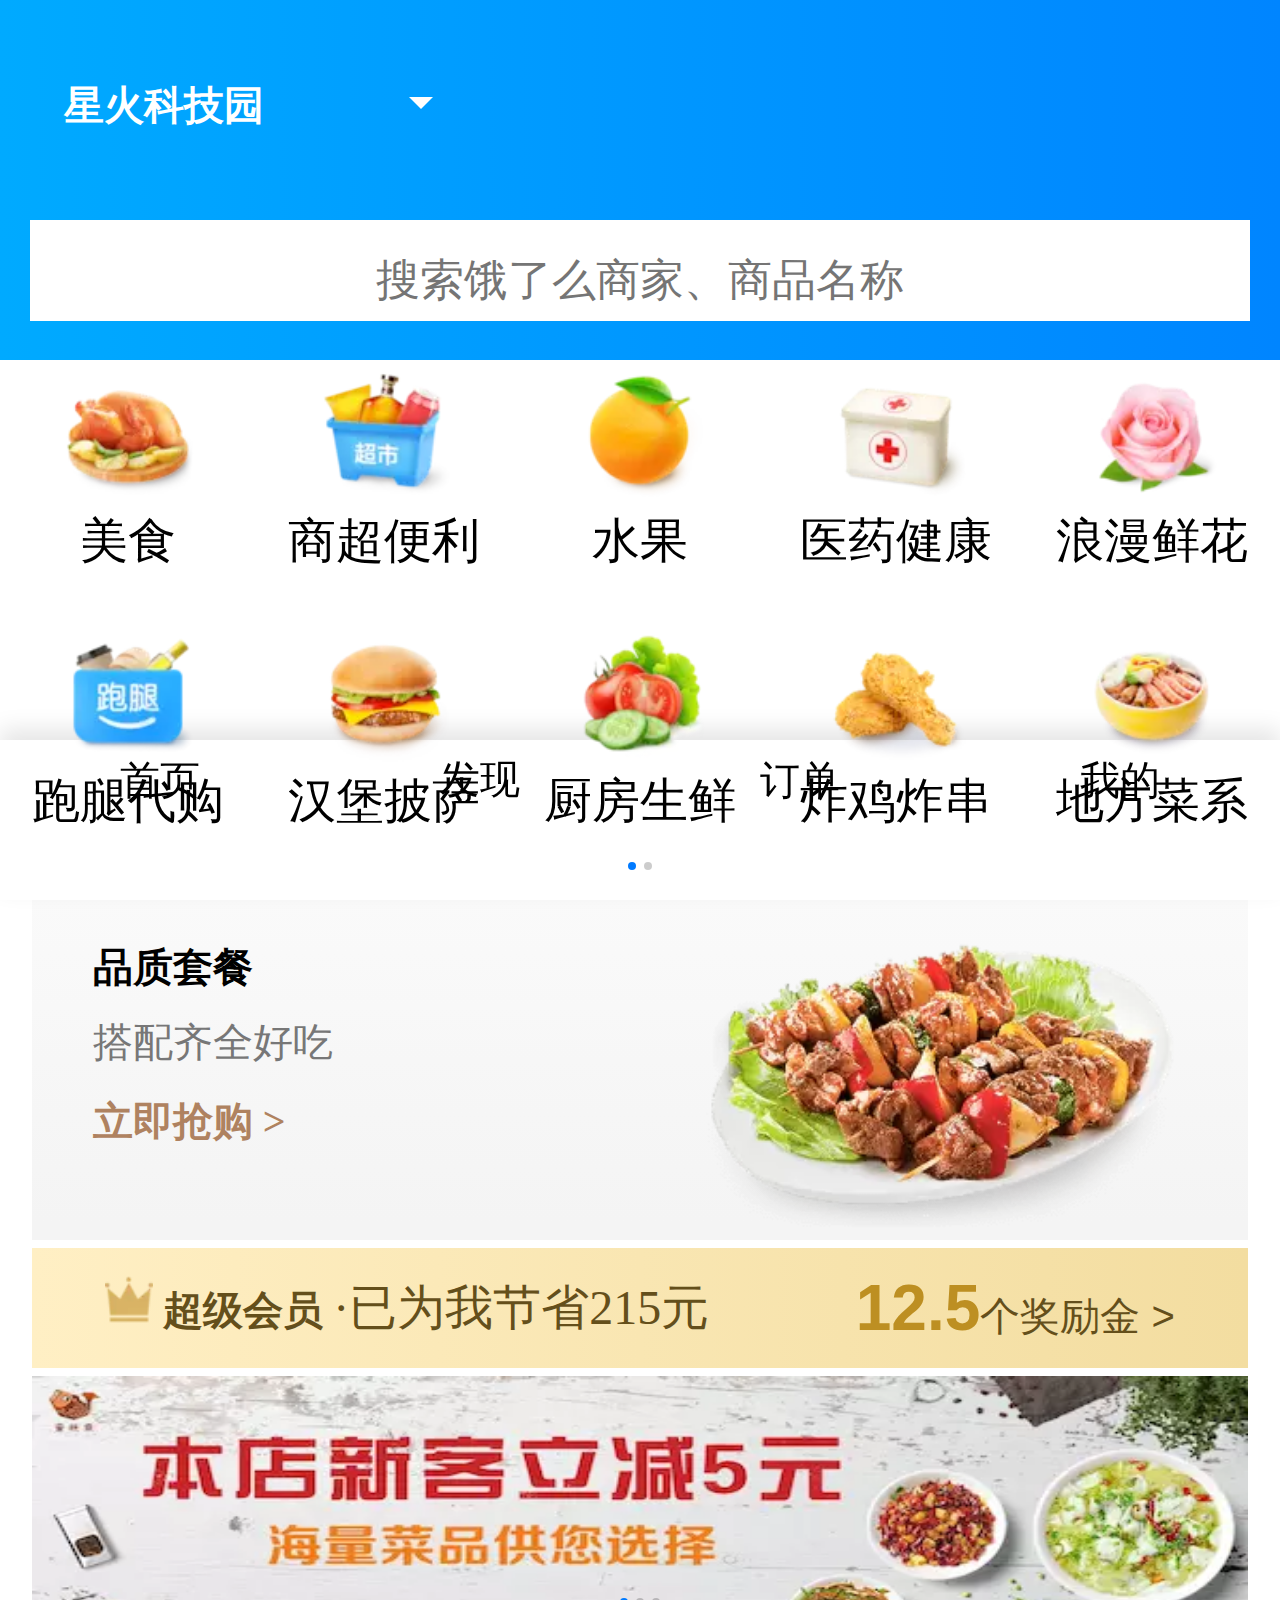
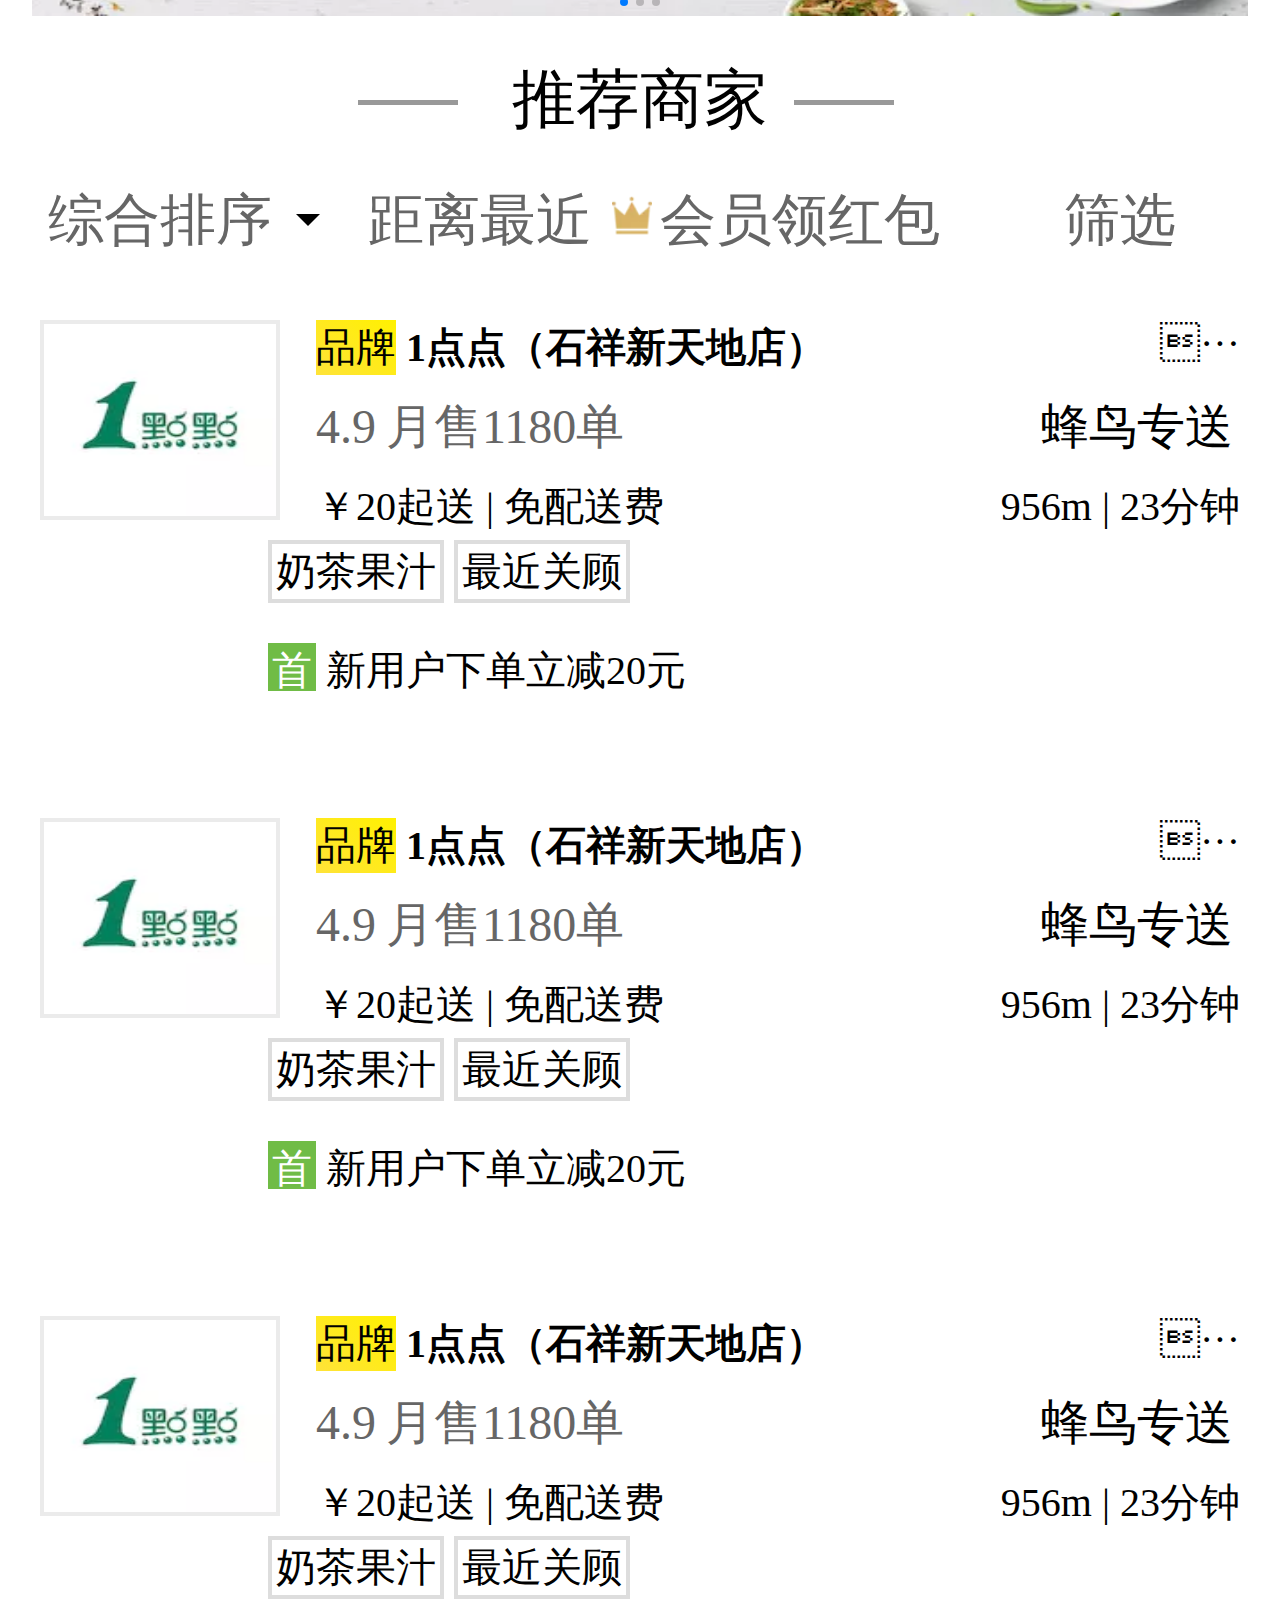
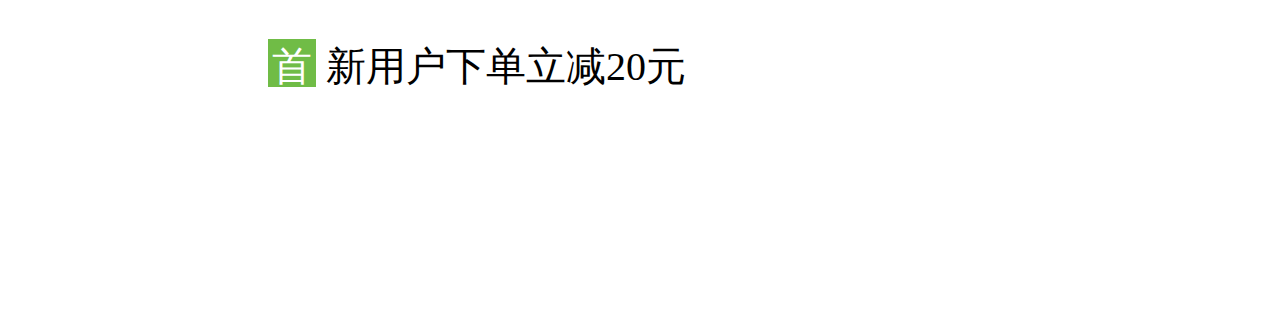
<file: index.html>
<!DOCTYPE html>
<html lang="en">

<head>
    <meta charset="UTF-8">
    <meta name="viewport" content="width=device-width, initial-scale=1.0">
    <meta http-equiv="X-UA-Compatible" content="ie=edge">
    <link rel="stylesheet" href="css/base.css">
    <link rel="stylesheet" href="css/index.css">
    <link rel="stylesheet" href="http://at.alicdn.com/t/font_1032397_ue9xc6ormhe.css">
    <link rel="stylesheet" href="./css/dist/css/swiper.css">
    <script src="js/base.js"></script>
    <title>饿了么</title>
</head>

<body>

    <!-- 头部 -->
    <div class="layot-top">
        <div class="top-address">
            <div class="address-nr">
                <i class="iconfont icon-zuobiao"></i>
                <span>星火科技园</span>
                <em></em>
            </div>
        </div>
        <!-- 搜索 -->

    </div>
    <div class="search">
        <i class="iconfont icon-fangdajing"></i>
        <input type="text" placeholder="搜索饿了么商家、商品名称">
    </div>
    <!-- 选项区 -->
    <div class="layot-banner">
        <div class="swiper-container">
            <div class="swiper-wrapper">
                <div class="swiper-slide">
                    <a class="a-box" href="javascript:;">
                        <div>
                            <img src="img/meishi.webp" alt="">
                            <span class="meishi">美食</span>
                        </div>
                    </a>
                    <a class="a-box" href="javascript:;">
                        <div>
                            <img src="img/chaoshi.webp" alt="">
                            <span class="meishi">商超便利</span>
                        </div>
                    </a>
                    <a class="a-box" href="javascript:;">
                        <div>
                            <img src="img/shuiguo.webp" alt="">
                            <span class="meishi">水果</span>
                        </div>
                    </a>
                    <a class="a-box" href="javascript:;">
                        <div>
                            <img src="img/yiyao.webp" alt="">
                            <span class="meishi">医药健康</span>
                        </div>
                    </a>
                    <a class="a-box" href="javascript:;">
                        <div>
                            <img src="img/xianhua.webp" alt="">
                            <span class="meishi">浪漫鲜花</span>
                        </div>
                    </a>
                    <a class="a-box" href="javascript:;">
                        <div>
                            <img src="img/paotui.webp" alt="">
                            <span class="meishi">跑腿代购</span>
                        </div>
                    </a>
                    <a class="a-box" href="javascript:;">
                        <div>
                            <img src="img/hanbao.webp" alt="">
                            <span class="meishi">汉堡披萨</span>
                        </div>
                    </a>
                    <a class="a-box" href="javascript:;">
                        <div>
                            <img src="img/chufang.webp" alt="">
                            <span class="meishi">厨房生鲜</span>
                        </div>
                    </a>
                    <a class="a-box" href="javascript:;">
                        <div>
                            <img src="img/zhaji.webp" alt="">
                            <span class="meishi">炸鸡炸串</span>
                        </div>
                    </a>
                    <a class="a-box" href="javascript:;">
                        <div>
                            <img src="img/difang.webp" alt="">
                            <span class="meishi">地方菜系</span>
                        </div>
                    </a>
                </div>
                <div class="swiper-slide">
                    <a class="a-box" href="javascript:;">
                        <div>
                            <img src="img/mlt.webp" alt="">
                            <span class="meishi">麻辣烫</span>
                        </div>
                    </a>
                    <a class="a-box" href="javascript:;">
                        <div>
                            <img src="img/ssjc.webp" alt="">
                            <span class="meishi">速食简餐</span>
                        </div>
                    </a>
                    <a class="a-box" href="javascript:;">
                        <div>
                            <img src="img/dfxc.webp" alt="">
                            <span class="meishi">地方小吃</span>
                        </div>
                    </a>
                    <a class="a-box" href="javascript:;">
                        <div>
                            <img src="img/dphc.webp" alt="">
                            <span class="meishi">大牌惠吃</span>
                        </div>
                    </a>
                    <a class="a-box" href="javascript:;">
                        <div>
                            <img src="img/mfmg.webp" alt="">
                            <span class="meishi">米粉面馆</span>
                        </div>
                    </a>
                </div>
            </div>
            <!-- Add Pagination -->
            <div class="swiper-pagination"></div>
        </div>
    </div>
    <!-- 内容 -->
    <div class="layot-content">
        <div class="layot-content-top">
            <div class="content-top-nr">
                <h3>品质套餐</h3>
                <div class="dpqq">搭配齐全好吃</div>
                <div class="ljqg">立即抢购 ></div>
            </div>
            <div class="content-top-nr">
                <img src="./img/pztc.webp" alt="">
            </div>
        </div>
        <div class="layot-content-middle">
            <div class="middle-box">
                <img src="img/huangguan.webp" alt="">
                <span class="cjhy">超级会员</span>
                <span class="jiesheng">·已为我节省215元</span>
            </div>
            <a href=""><b>12.5</b>个奖励金 ></a>
        </div>
        <div class="layot-content-bottom">
            <div class="swiper-container">
                <div class="swiper-wrapper">
                    <div class="swiper-slide lbt">
                        <img src="img/lbt.webp" alt="">
                    </div>
                    <div class="swiper-slide lbt">
                        <img src="img/lbt2.webp" alt="">
                    </div>
                    <div class="swiper-slide lbt">
                        <img src="img/bwc.webp" alt="">
                    </div>
                </div>
                <div class="swiper-pagination"></div>
            </div>

        </div>
    </div>
    <!-- 推荐商家 -->
    <div class="shoplist-title">
        推荐商家
    </div>
    <!-- 列表标题 -->
    <div class="filter-header">
        <a href="javascript:;">
            <span>综合排序</span>
            <em></em>
        </a>
        <a href="javascript:;">
            <span>距离最近</span>
        </a>
        <a href="javascript:;">
            <span>会员领红包</span>
            <img class="hg" src="img/huangguan.webp" alt="">
        </a>
        <a href="javascript:;">
            <span>筛选</span>
            <i class="iconfont icon-shaixuan"></i>
        </a>
    </div>
    <!-- 列表内容 -->
    <div class="shop">
        <div class="shoplist">
            <div class="shoplist-top">
                <img src="img/alittle.webp" alt="">
                <div class="shoplist-top-right">
                    <p>
                        <i>品牌</i>
                        <span>1点点（石祥新天地店）</span>
                        <em>···</em>
                    </p>
                    <div class="shoplist-top-main">
                        <div class="shoplist-top-main-left">
                            <i class="iconfont icon-xingxing"></i>
                            <i class="iconfont icon-xingxing"></i>
                            <i class="iconfont icon-xingxing"></i>
                            <i class="iconfont icon-xingxing"></i>
                            <i class="iconfont icon-xingxing"></i>
                            <span>4.9</span>
                            <span>月售1180单</span>
                        </div>
                        <div class="shoplist-top-main-right">
                            <div>蜂鸟专送</div>
                        </div>
                    </div>
                    <div class="qis">
                        <div class="qis-left">
                            <span>￥20起送</span>
                            <span>|</span>
                            <span>免配送费</span>
                        </div>
                        <div class="qis-right">
                            <span>956m</span>
                            <span>|</span>
                            <span>23分钟</span>
                        </div>
                    </div>

                </div>
            </div>
            <div class="shotlist_bottom">
                <div class="leibie">
                    <span>奶茶果汁</span>
                    <span>最近关顾</span>
                </div>
                <div class="shoplist-bottom">
                    <span>首</span>
                    <span>新用户下单立减20元</span>
                </div>
            </div>
        </div>
        <div class="shoplist">
                <div class="shoplist-top">
                    <img src="img/alittle.webp" alt="">
                    <div class="shoplist-top-right">
                        <p>
                            <i>品牌</i>
                            <span>1点点（石祥新天地店）</span>
                            <em>···</em>
                        </p>
                        <div class="shoplist-top-main">
                            <div class="shoplist-top-main-left">
                                <i class="iconfont icon-xingxing"></i>
                                <i class="iconfont icon-xingxing"></i>
                                <i class="iconfont icon-xingxing"></i>
                                <i class="iconfont icon-xingxing"></i>
                                <i class="iconfont icon-xingxing"></i>
                                <span>4.9</span>
                                <span>月售1180单</span>
                            </div>
                            <div class="shoplist-top-main-right">
                                <div>蜂鸟专送</div>
                            </div>
                        </div>
                        <div class="qis">
                            <div class="qis-left">
                                <span>￥20起送</span>
                                <span>|</span>
                                <span>免配送费</span>
                            </div>
                            <div class="qis-right">
                                <span>956m</span>
                                <span>|</span>
                                <span>23分钟</span>
                            </div>
                        </div>
    
                    </div>
                </div>
                <div class="shotlist_bottom">
                    <div class="leibie">
                        <span>奶茶果汁</span>
                        <span>最近关顾</span>
                    </div>
                    <div class="shoplist-bottom">
                        <span>首</span>
                        <span>新用户下单立减20元</span>
                    </div>
                </div>
            </div>
            <div class="shoplist">
                    <div class="shoplist-top">
                        <img src="img/alittle.webp" alt="">
                        <div class="shoplist-top-right">
                            <p>
                                <i>品牌</i>
                                <span>1点点（石祥新天地店）</span>
                                <em>···</em>
                            </p>
                            <div class="shoplist-top-main">
                                <div class="shoplist-top-main-left">
                                    <i class="iconfont icon-xingxing"></i>
                                    <i class="iconfont icon-xingxing"></i>
                                    <i class="iconfont icon-xingxing"></i>
                                    <i class="iconfont icon-xingxing"></i>
                                    <i class="iconfont icon-xingxing"></i>
                                    <span>4.9</span>
                                    <span>月售1180单</span>
                                </div>
                                <div class="shoplist-top-main-right">
                                    <div>蜂鸟专送</div>
                                </div>
                            </div>
                            <div class="qis">
                                <div class="qis-left">
                                    <span>￥20起送</span>
                                    <span>|</span>
                                    <span>免配送费</span>
                                </div>
                                <div class="qis-right">
                                    <span>956m</span>
                                    <span>|</span>
                                    <span>23分钟</span>
                                </div>
                            </div>
        
                        </div>
                    </div>
                    <div class="shotlist_bottom">
                        <div class="leibie">
                            <span>奶茶果汁</span>
                            <span>最近关顾</span>
                        </div>
                        <div class="shoplist-bottom">
                            <span>首</span>
                            <span>新用户下单立减20元</span>
                        </div>
                    </div>
                </div>            
    </div>
    <div class="footer">
        <div class="footer-nr">
            <span><i class="iconfont icon-eliaomo1"></i></span>
            <p class="sy"><a href="index.html">首页</a></p>
        </div>
        <div class="footer-nr">
            <i class="iconfont icon-icon-test1"></i>
            <p class="sy">发现</p>
        </div>
        <div class="footer-nr">
            <i class="iconfont icon-icon-order"></i>
            <p class="sy"><a href="dingdan.html">订单</a></p>
        </div>
        <div class="footer-nr">
            <i class="iconfont icon-rentou"></i>
            <p class="sy"><a href="mine.html">我的</a></p>
        </div>
    </div>

</body>

</html>
<script src="./css/dist/js/swiper.min.js"></script>
<script>
    var swiper = new Swiper('.swiper-container', {
        slidesPerView: 1,
        spaceBetween: 30,
        loop: true,
        autoplay: true,
        pagination: {
            el: '.swiper-pagination',
            clickable: true,
        },
        navigation: {
            nextEl: '.swiper-button-next',
            prevEl: '.swiper-button-prev',
        },
    });
</script>
</file>
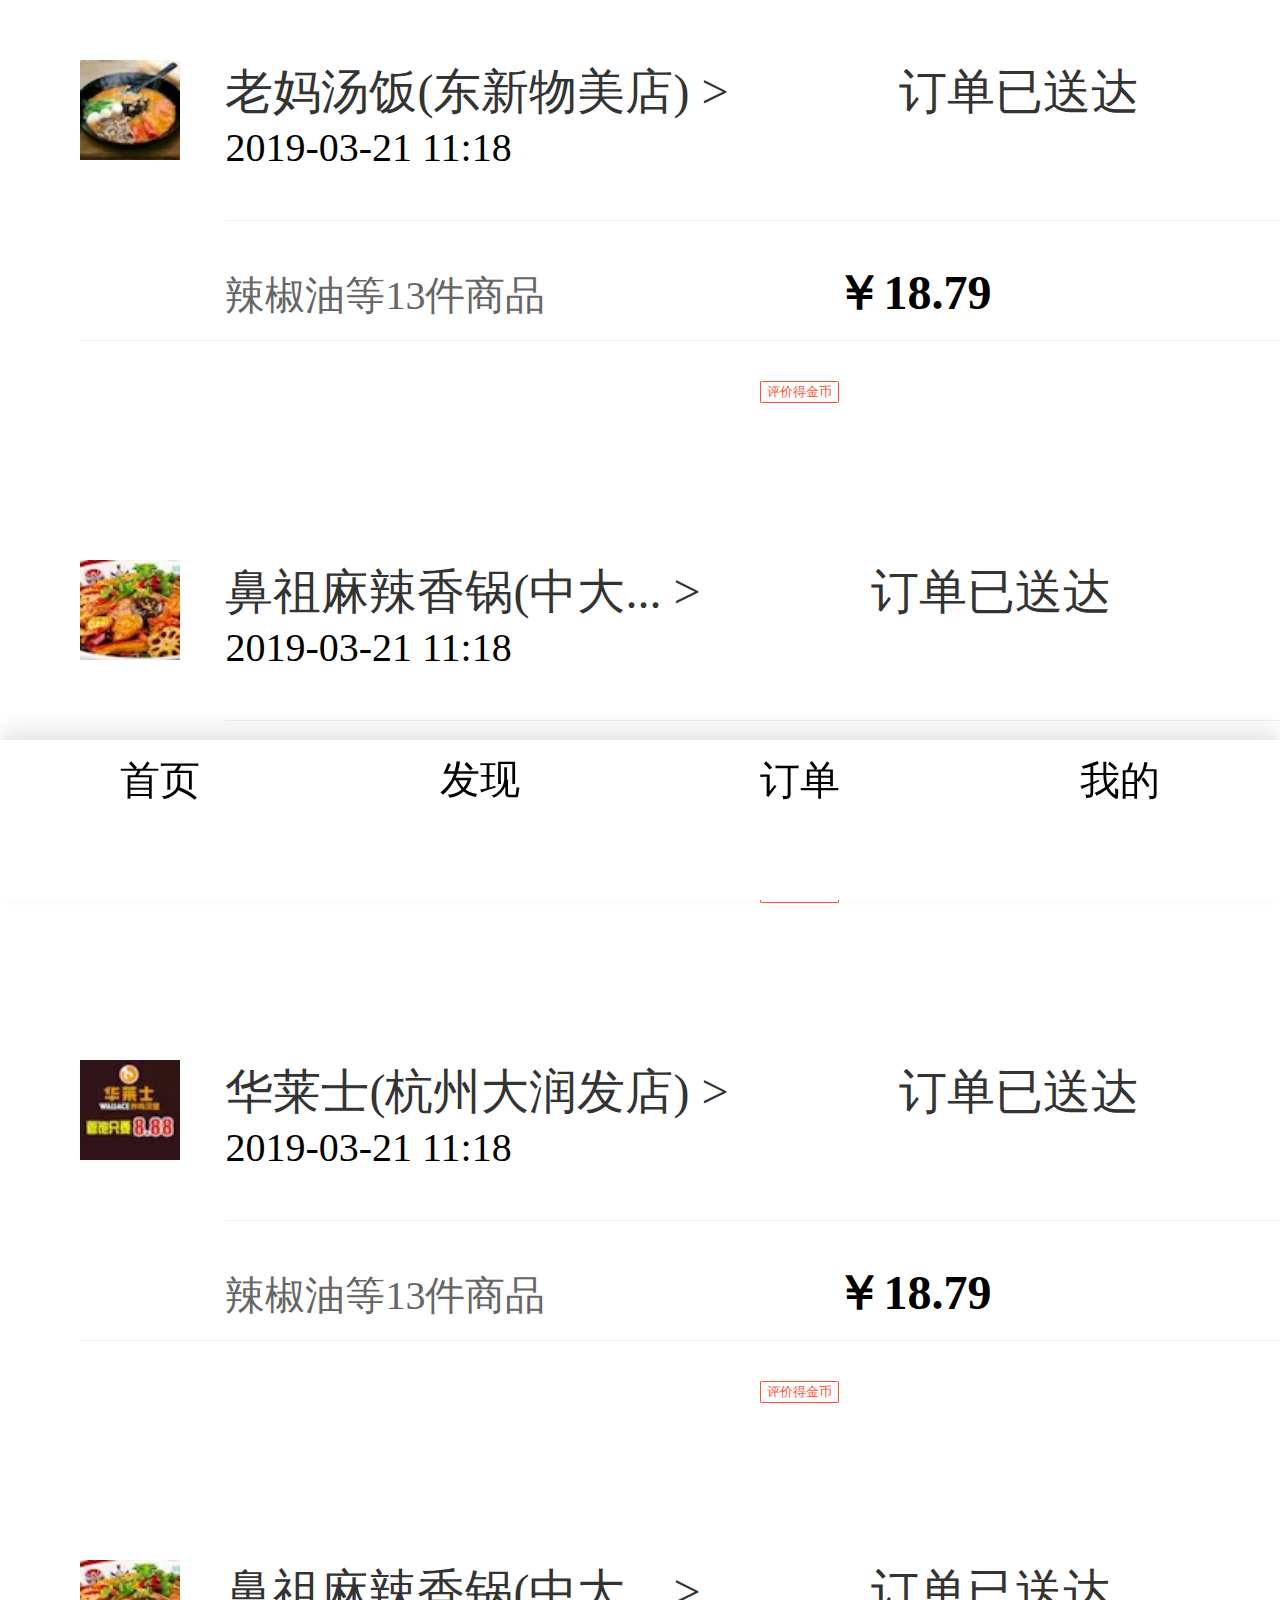
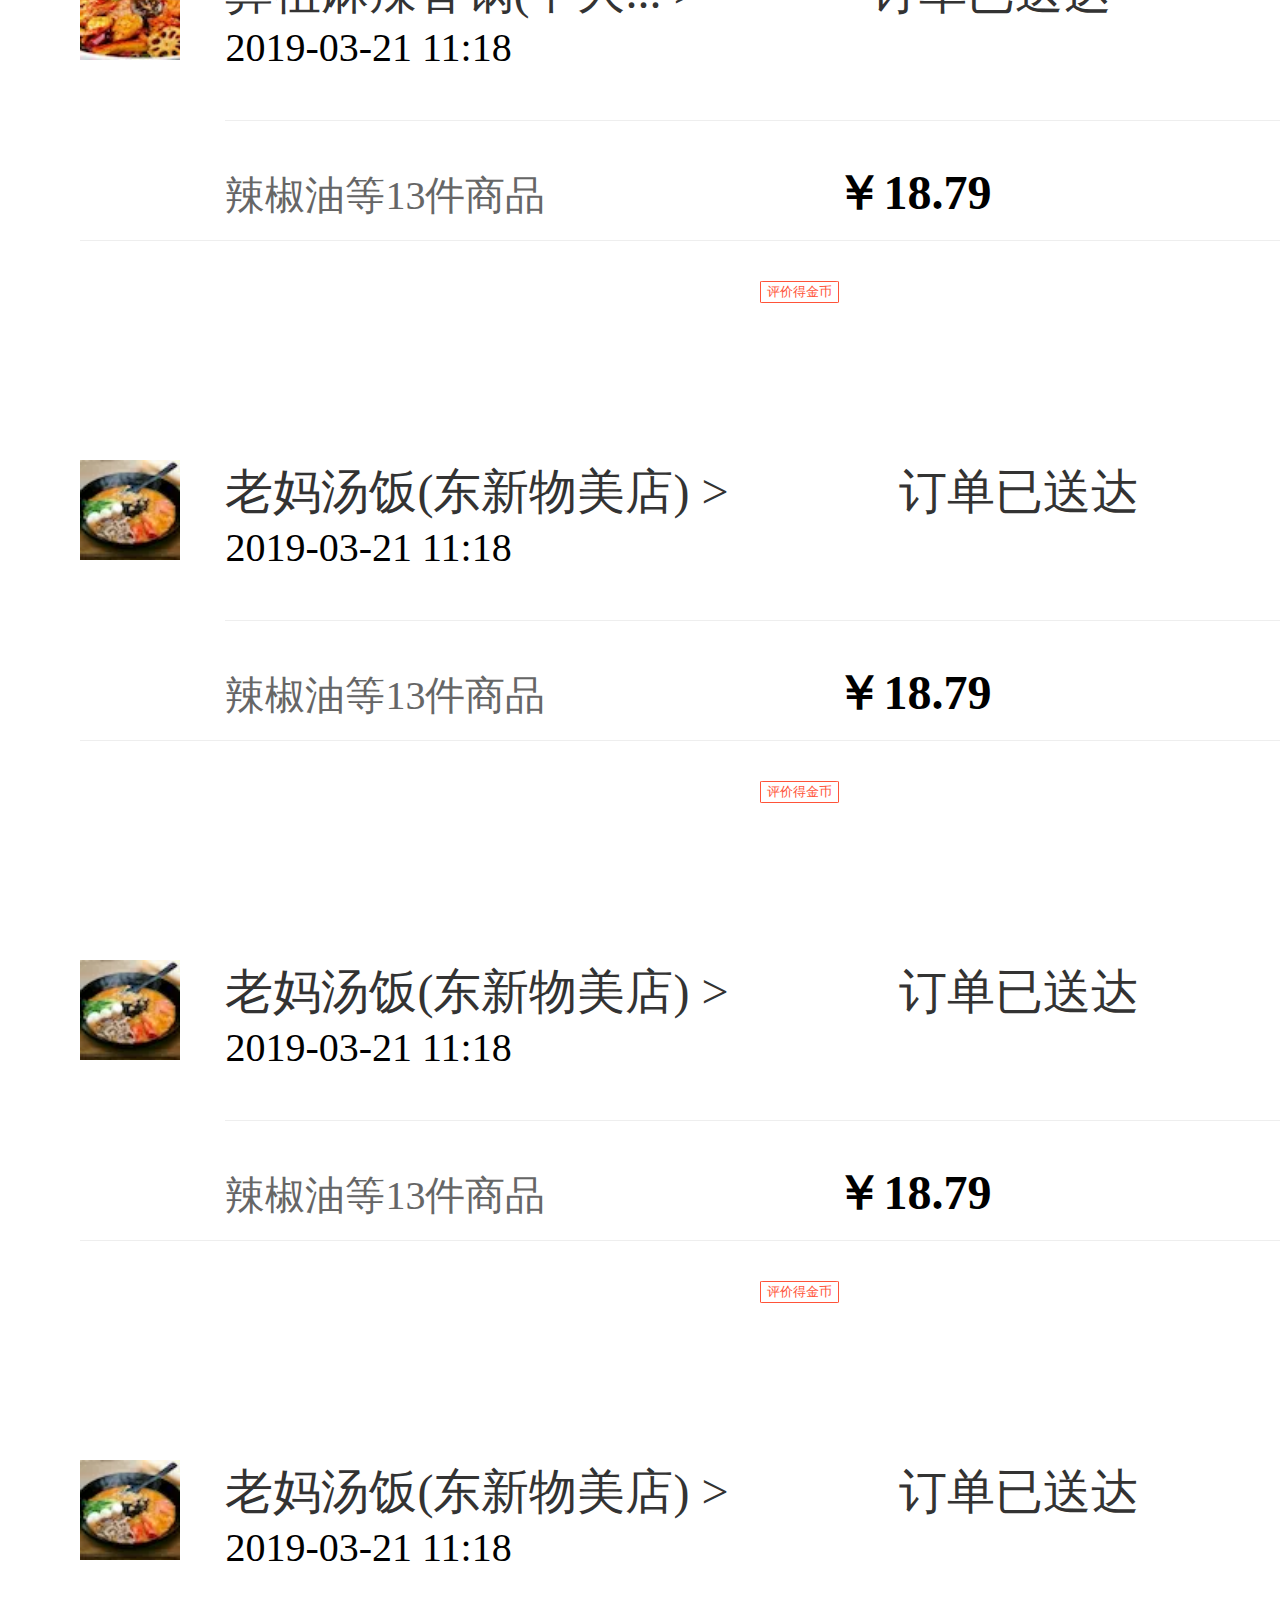
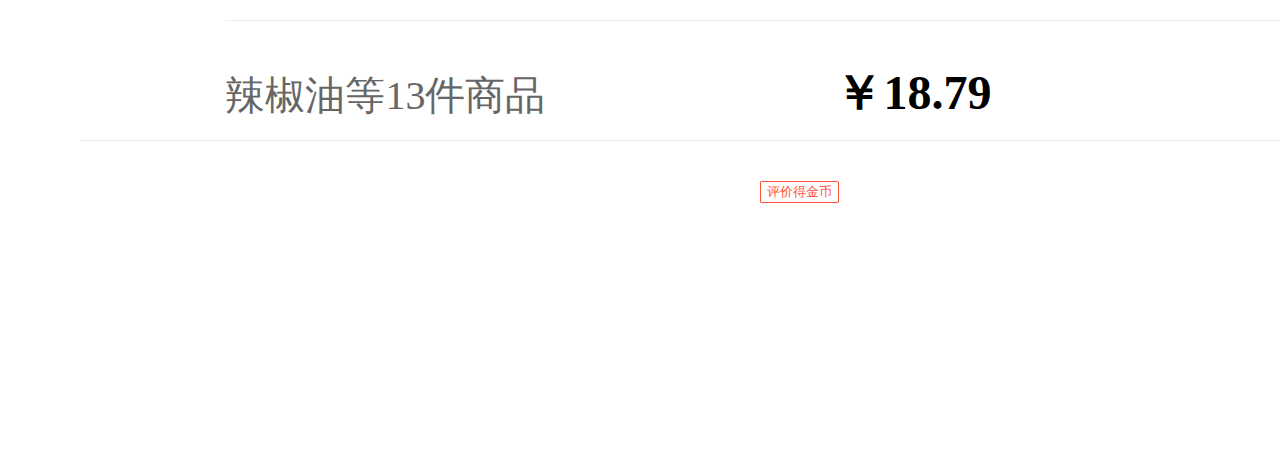
<file: dingdan.html>
<!DOCTYPE html>
<html lang="en">
<head>
    <meta charset="UTF-8">
    <meta name="viewport" content="width=device-width, initial-scale=1.0">
    <meta http-equiv="X-UA-Compatible" content="ie=edge">
    <link rel="stylesheet" href="css/footer.css">
    <link rel="stylesheet" href="css/base.css">
    <link rel="stylesheet" href="css/dingdan.css">
    <link rel="stylesheet" href="http://at.alicdn.com/t/font_1032397_ue9xc6ormhe.css">
    <script src="js/base.js"></script>
    <title>Document</title>
</head>
<body>
    <div class="box">
        <div class="ordercard-body">
            <span class="img-box">
                <img src="img/tangfan.webp" alt="">
            </span>
            <div class="body-right">
                <div class="right-head">
                        <span class="tilte">老妈汤饭(东新物美店) ></span>
                        <span class="songda">订单已送达</span>
                        <p>2019-03-21 11:18 </p>
                </div>
                <div class="right-footer">
                    <span class="ljy">辣椒油等13件商品</span>
                    <span class="money">￥18.79</span>
                </div>
            </div>
        </div>
        <div class="ordercard-bottom">
            <button>评价得金币</button>
        </div>
    </div>
    <div class="box">
        <div class="ordercard-body">
            <span class="img-box">
                <img src="img/mlxg.webp" alt="">
            </span>
            <div class="body-right">
                <div class="right-head">
                        <span class="tilte">鼻祖麻辣香锅(中大... ></span>
                        <span class="songda">订单已送达</span>
                        <p>2019-03-21 11:18 </p>
                </div>
                <div class="right-footer">
                    <span class="ljy">辣椒油等13件商品</span>
                    <span class="money">￥18.79</span>
                </div>
            </div>
        </div>
        <div class="ordercard-bottom">
            <button>评价得金币</button>
        </div>
    </div>
    <div class="box">
            <div class="ordercard-body">
                <span class="img-box">
                    <img src="img/hls.webp" alt="">
                </span>
                <div class="body-right">
                    <div class="right-head">
                            <span class="tilte">华莱士(杭州大润发店) ></span>
                            <span class="songda">订单已送达</span>
                            <p>2019-03-21 11:18 </p>
                    </div>
                    <div class="right-footer">
                        <span class="ljy">辣椒油等13件商品</span>
                        <span class="money">￥18.79</span>
                    </div>
                </div>
            </div>
            <div class="ordercard-bottom">
                <button>评价得金币</button>
            </div>
    </div>
    <div class="box">
            <div class="ordercard-body">
                <span class="img-box">
                    <img src="img/mlxg.webp" alt="">
                </span>
                <div class="body-right">
                    <div class="right-head">
                            <span class="tilte">鼻祖麻辣香锅(中大... ></span>
                            <span class="songda">订单已送达</span>
                            <p>2019-03-21 11:18 </p>
                    </div>
                    <div class="right-footer">
                        <span class="ljy">辣椒油等13件商品</span>
                        <span class="money">￥18.79</span>
                    </div>
                </div>
            </div>
            <div class="ordercard-bottom">
                <button>评价得金币</button>
            </div>
    </div>
    <div class="box">
            <div class="ordercard-body">
                <span class="img-box">
                    <img src="img/tangfan.webp" alt="">
                </span>
                <div class="body-right">
                    <div class="right-head">
                            <span class="tilte">老妈汤饭(东新物美店) ></span>
                            <span class="songda">订单已送达</span>
                            <p>2019-03-21 11:18 </p>
                    </div>
                    <div class="right-footer">
                        <span class="ljy">辣椒油等13件商品</span>
                        <span class="money">￥18.79</span>
                    </div>
                </div>
            </div>
            <div class="ordercard-bottom">
                <button>评价得金币</button>
            </div>
    </div>
    <div class="box">
            <div class="ordercard-body">
                <span class="img-box">
                    <img src="img/tangfan.webp" alt="">
                </span>
                <div class="body-right">
                    <div class="right-head">
                            <span class="tilte">老妈汤饭(东新物美店) ></span>
                            <span class="songda">订单已送达</span>
                            <p>2019-03-21 11:18 </p>
                    </div>
                    <div class="right-footer">
                        <span class="ljy">辣椒油等13件商品</span>
                        <span class="money">￥18.79</span>
                    </div>
                </div>
            </div>
            <div class="ordercard-bottom">
                <button>评价得金币</button>
            </div>
    </div>
    <div class="box">
            <div class="ordercard-body">
                <span class="img-box">
                    <img src="img/tangfan.webp" alt="">
                </span>
                <div class="body-right">
                    <div class="right-head">
                            <span class="tilte">老妈汤饭(东新物美店) ></span>
                            <span class="songda">订单已送达</span>
                            <p>2019-03-21 11:18 </p>
                    </div>
                    <div class="right-footer">
                        <span class="ljy">辣椒油等13件商品</span>
                        <span class="money">￥18.79</span>
                    </div>
                </div>
            </div>
            <div class="ordercard-bottom">
                <button>评价得金币</button>
            </div>
    </div>                    
    <div class="footer">
        <div class="footer-nr">
            <span><i class="iconfont icon-eliaomo1"></i></span>
            <p class="sy"><a href="index.html">首页</a></p>
        </div>
        <div class="footer-nr">
            <i class="iconfont icon-icon-test1"></i>
            <p class="sy">发现</p>
        </div>
        <div class="footer-nr">
            <i class="iconfont icon-icon-order"></i>
            <p class="sy"><a href="dingdan.html">订单</a></p>
        </div>
        <div class="footer-nr">
            <i class="iconfont icon-rentou"></i>
            <p class="sy"><a href="mine.html">我的</a></p>
        </div>
    </div>   
</body>
</html>
</file>
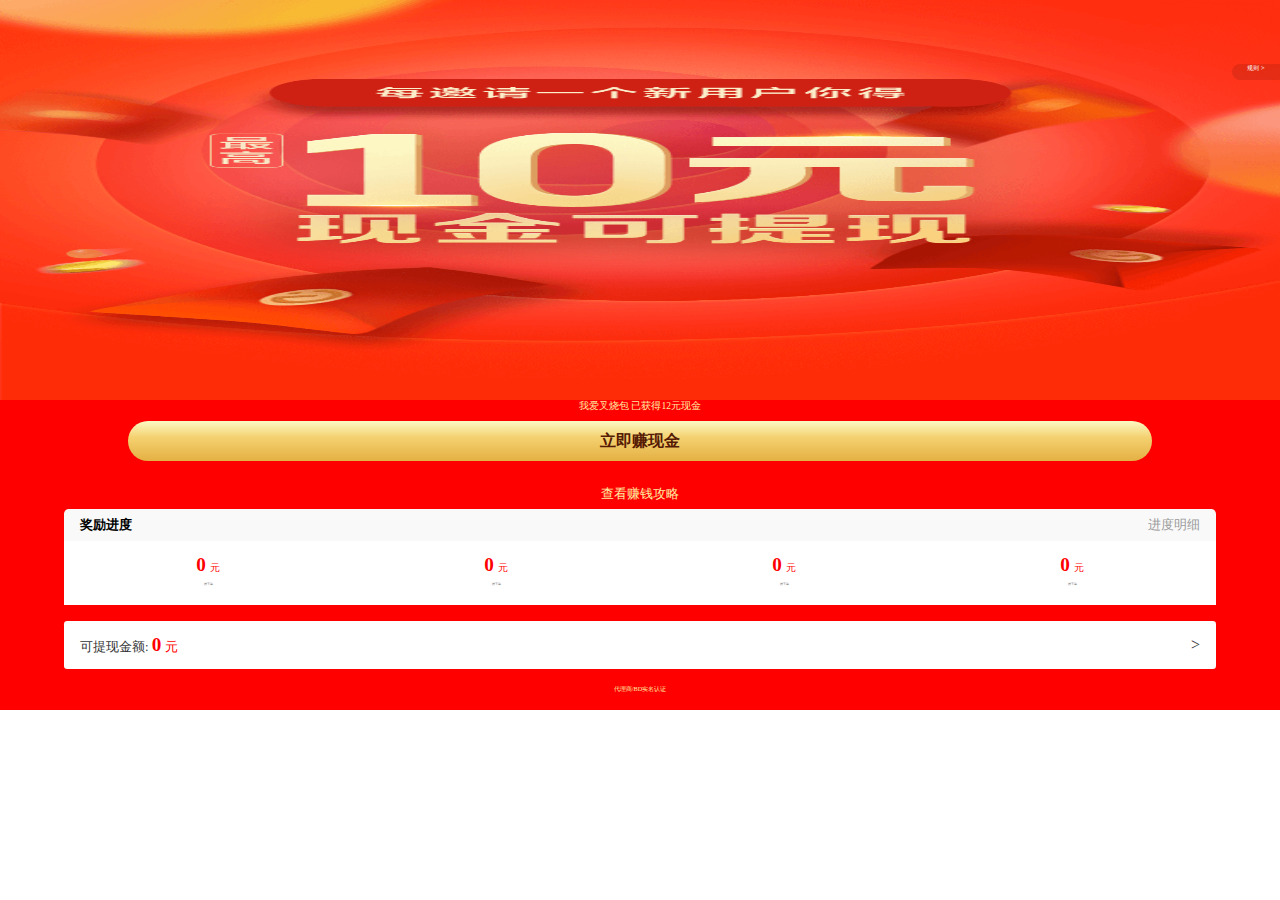
<file: fenxiang.html>
<!DOCTYPE html>
<html lang="en">

<head>
    <meta charset="UTF-8">
    <meta name="viewport" content="width=device-width, initial-scale=1.0">
    <meta http-equiv="X-UA-Compatible" content="ie=edge">
    <title>客服</title>
    <link rel="stylesheet" href="css/fenxiang.css">
    <link rel="stylesheet" href="http://at.alicdn.com/t/font_1028496_sj19yobc08.css">

</head>

<body>
    <div class="box">
        <div class="top">
            <div class="txt">
                规则 >
            </div>

        </div>
        <div class="main">

            <div class="swiper-slide main-top">我爱叉烧包 已获得12元现金</div>


            <button type="button">立即赚现金</button>

            <a href="" class="rich"><i class="iconfont icon-gonglve"></i><span>查看赚钱攻略</span></a>
            <div class="award">
                <div class="award-top">
                    <span>奖励进度</span>
                    <div>进度明细</div>
                </div>
                <ul>
                    <li>
                        <span class="first">0</span>
                        <span class="two">元</span>
                        <span class="three">待下单</span>
                    </li>
                    <li>
                        <span class="first">0</span>
                        <span class="two">元</span>
                        <span class="three">待下单</span>
                    </li>
                    <li>
                        <span class="first">0</span>
                        <span class="two">元</span>
                        <span class="three">待下单</span>
                    </li>
                    <li>
                        <span class="first">0</span>
                        <span class="two">元</span>
                        <span class="three">待下单</span>
                    </li>

                </ul>
                <div class="money">
                    <span>
                        可提现金额:
                        <strong>0</strong>
                        <span>元</span>
                    </span>
                    <div class="money-right">></div>
                </div>
                <div class="bottom">代理商/BD实名认证</div>
            </div>
        </div>
    </div>

</body>

</html>
</file>
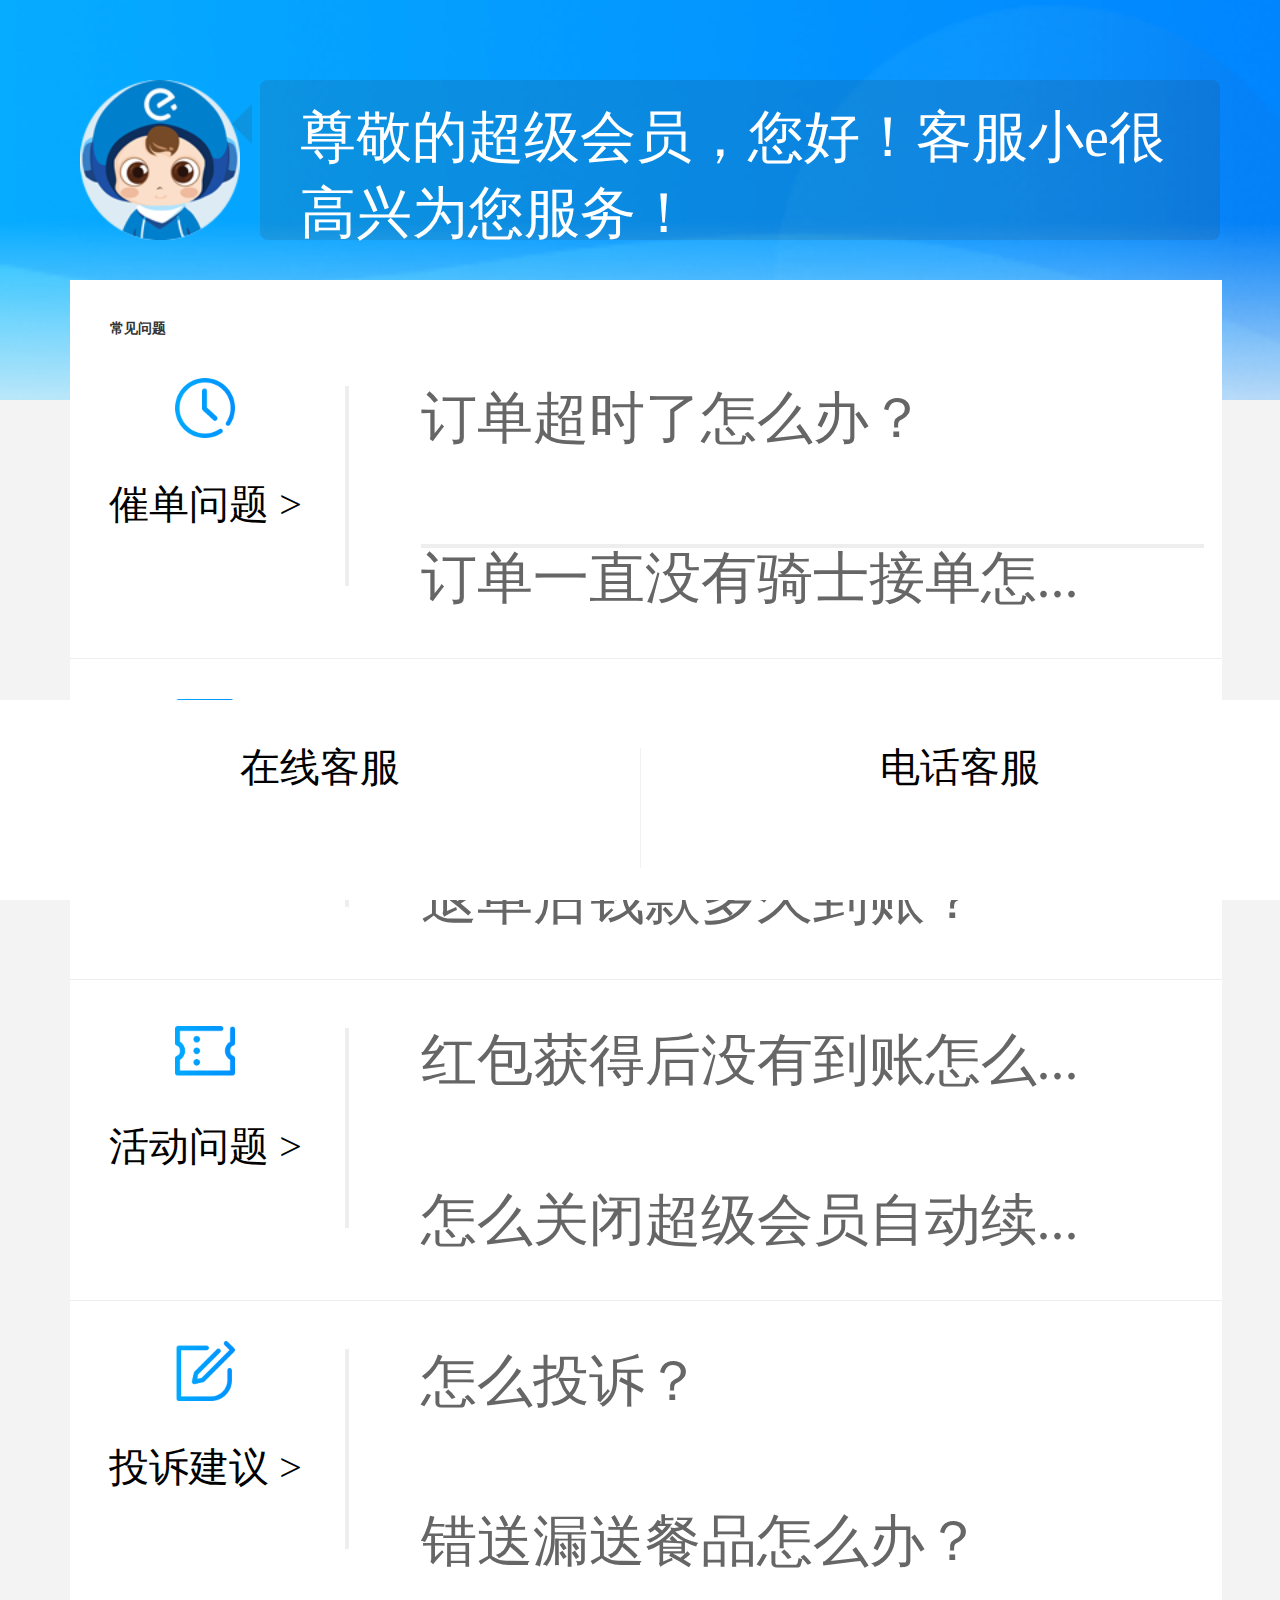
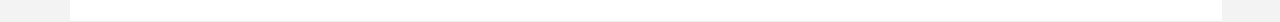
<file: kefu.html>
<!DOCTYPE html>
<html lang="en">

<head>
    <meta charset="UTF-8">
    <meta name="viewport" content="width=device-width, initial-scale=1.0">
    <meta http-equiv="X-UA-Compatible" content="ie=edge">
    <title>Document</title>
    <link rel="stylesheet" href="css/kefu.css">
    <link rel="stylesheet" href="css/base.css">
    <link rel="stylesheet" href="http://at.alicdn.com/t/font_1032397_ue9xc6ormhe.css">
    <script src="js/base.js"></script>
</head>

<body>
    <div class="header">
        <div class="header-img"></div>
        <div class="home-welcome-greeting">
            尊敬的超级会员，您好！客服小e很高兴为您服务！
            <em></em>
        </div>
    </div>
    <div class="kf-list">
        <div class="list-title">常见问题</div>
        <div class="list-item">
            <div class="list-item-left">
                <span class="img-box"></span>
                <p>催单问题 ></p>
            </div>
            <div class="list-item-right">
                <dd class="category-list-item xian">订单超时了怎么办？</dd>
                <dd class="category-list-item">订单一直没有骑士接单怎...</dd>
            </div>
        </div>
        <div class="list-item">
            <div class="list-item-left">
                <span class="img-box2"></span>
                <p>退单问题 ></p>
            </div>
            <div class="list-item-right">
                <dd class="category-list-item xian">【申请客服介入】进度查询</dd>
                <dd class="category-list-item">退单后钱款多久到账？</dd>
            </div>
        </div>
        <div class="list-item">
            <div class="list-item-left">
                <span class="img-box3"></span>
                <p>活动问题 ></p>
            </div>
            <div class="list-item-right">
                <dd class="category-list-item xian">红包获得后没有到账怎么...</dd>
                <dd class="category-list-item">怎么关闭超级会员自动续...</dd>
            </div>
        </div>
        <div class="list-item">
            <div class="list-item-left">
                <span class="img-box4"></span>
                <p>投诉建议 ></p>
            </div>
            <div class="list-item-right">
                <dd class="category-list-item xian">怎么投诉？</dd>
                <dd class="category-list-item">错送漏送餐品怎么办？</dd>
            </div>
        </div>
    </div>
    <div class="footer">
        <div class="footer-nr">
            <span><i class="iconfont icon-zaixiankefu"></i></span>
            <p class="sy">在线客服</p>
        </div>
        <span class="xian2"></span>
        <div class="footer-nr">
            <span><i class="iconfont icon-dianhuakefu"></i></span>
            <p class="sy">电话客服</p>
        </div>
    </div>
</body>

</html>
</file>
<file: css/base.css>
body, div, span, object, iframe, h1, h2, h3, h4, h5, h6, p, blockquote, pre, abbr, address, cite, code, del, dfn, em, img, ins, kbd, q, samp, small, strong, sub, sup, var, b, i, dl, dt, dd, ol, ul, li, fieldset, form, label, legend, table, caption, tbody, tfoot, thead, tr, th, td, article, aside, canvas, details, figcaption, figure, footer, header, hgroup, menu, nav, section, summary, time, mark, audio, video { 
    margin:0;
    padding:0
}

ol,li,ul,dl,dt,dd{list-style:none;}
.fl {float: left;}  
.fr {float: right;} 

table{border-collapse:collapse;border-spacing:0}

html {  
    -webkit-text-size-adjust: 100%;  
    -ms-text-size-adjust: 100%;  
    /* 解决IOS默认滑动很卡的情况 */  
    -webkit-overflow-scrolling : touch;  
}  

/* 禁止缩放表单 */  
input[type="submit"], input[type="reset"], input[type="button"], input {  
    resize: none;  
    border: none;  
}  

/* 取消链接高亮  */  
body, div, ul, li, ol, h1, h2, h3, h4, h5, h6, input, textarea, select, p, dl, dt, dd, a, img, button, form, table, th, tr, td, tbody, article, aside, details, figcaption, figure, footer, header, hgroup, menu, nav, section {  
    -webkit-tap-highlight-color: rgba(0, 0, 0, 0);  
}  

/* 设置HTML5元素为块 */  
article, aside, details, figcaption, figure, footer, header, hgroup, menu, nav, section {  
    display: block;  
}  

/* 图片自适应 */  
/* img {  
    width: 100%;  
    height: auto;  
    width: auto\9; ie8  
    -ms-interpolation-mode: bicubic;为了照顾ie图片缩放失真  
}   */
em, i {  
    font-style: normal;  
}  
textarea {  
    resize:none; /*禁用了文本的拖拉，尤其在谷歌下*/  
}   
p {  
    word-wrap:break-word; /* 不够的单词自动换行 而不会被截掉 */  
}  
.clearfix:after {  
    content: "";  
    display: block;  
    visibility: hidden;  
    height: 0;  
    clear: both;  
}  
.clearfix {  
    zoom: 1;  
}  
a {  
    text-decoration: none;  
    color: #000;  
    font-family: 'Microsoft YaHei', Tahoma, Arial, sans-serif;  
}  
a:hover {  

    text-decoration: none;  outline: none;

}  

h1, h2, h3, h4, h5, h6 {  
    font-size: 100%;  
    font-family: 'Microsoft YaHei';  
}  
img {  
    border: none;  
}  
input{  
    font-family: 'Microsoft YaHei';  
}  
/*单行溢出*/  
.one-txt-cut{  
    overflow: hidden;  
    white-space: nowrap;  
    text-overflow: ellipsis;  
}  
/*多行溢出 手机端使用*/  
.txt-cut{  
    overflow : hidden;  
    text-overflow: ellipsis;  
    display: -webkit-box;  
    /* -webkit-line-clamp: 2; */  
    -webkit-box-orient: vertical;  
}  
/* 移动端点击a链接出现蓝色背景问题解决 */  
a:link,a:active,a:visited,a:hover {  
    background: none;  
    -webkit-tap-highlight-color: rgba(0,0,0,0);  
    -webkit-tap-highlight-color: transparent;  
}  

.overflow {overflow:hidden; }

.w50{  
    width: 50%;  
}  
.w25{  
    width: 25%;  
}  
.w20{  
    width: 20%;  
}  
.w33{  
    width: 33.333333%;  

}
</file>
<file: css/index.css>
body {
  width: 100%;
  height: 100%;
}
body .layot-top {
  width: 100%;
  height: 3.5em;
  padding-top: 1rem;
  background-image: linear-gradient(90deg, #0af, #0085ff);
  display: flex;
  justify-content: space-around;
  flex-wrap: wrap;
}
body .top-address {
  width: 90%;
  height: 3rem;
  line-height: 3rem;
}
body .top-address .address-nr {
  position: relative;
}
body .top-address .icon-zuobiao {
  color: #fff;
  font-size: 1.4rem;
}
body .top-address span {
  font-weight: 700;
  color: #fff;
}
body .top-address em {
  width: 0;
  height: 0;
  border-width: 0.3rem 0.3rem 0;
  border-style: solid;
  border-color: white transparent transparent ;
  display: inline-block;
  position: absolute;
  top: 45%;
  right: 68%;
}
.search {
  width: 100%;
  height: 3.5rem;
  padding-top: 1rem;
  position: sticky;
  top: 0;
  z-index: 5;
  background-image: linear-gradient(90deg, #0af, #0085ff);
}
.search input {
  display: block;
  width: 95%;
  margin: 0 auto;
  height: 2rem;
  padding-top: 0.5rem;
  text-align: center;
  font-size: 1.1rem;
}
.search .icon-fangdajing {
  position: absolute;
  left: 20%;
  top: 45%;
  font-size: 1.1rem;
}
.layot-banner {
  width: 100%;
  height: 13rem;
}
.layot-banner .swiper-container {
  width: 100%;
  height: 13rem;
  margin-left: auto;
  margin-right: auto;
}
.layot-banner .swiper-container .swiper-slide {
  text-align: center;
  font-size: 18px;
  display: flex;
  justify-content: center;
  flex-wrap: wrap;
}
.swiper-slide .a-box {
  display: block;
  height: 50%;
  width: 20%;
}
.swiper-slide img {
  width: 3.6rem;
  height: 3.6rem;
}
.swiper-slide .meishi {
  display: block;
  font-size: 1.2rem !important;
  color: #000;
}
.layot-content {
  width: 100%;
  height: 19rem;
}
.layot-content .layot-content-top {
  width: 95%;
  height: 9rem;
  margin: 0 auto;
  background: linear-gradient(0deg, #f4f4f4 5%, #fafafa 95%);
  display: flex;
  justify-content: space-around;
  margin-bottom: 0.2rem;
}
.layot-content .layot-content-top .content-top-nr {
  width: 40%;
  height: 9rem;
}
.layot-content .layot-content-top .content-top-nr img {
  width: 100%;
  padding-top: 1rem;
}
.content-top-nr h3 {
  margin-top: 1.5rem;
  margin-bottom: 0.5rem;
}
.content-top-nr .dpqq {
  color: #777;
  margin-bottom: 0.6rem;
}
.content-top-nr .ljqg {
  font-size: 1.4  rem;
  color: #af8260;
  font-weight: 700;
}
.layot-content-middle {
  width: 95%;
  height: 3rem;
  margin: 0 auto;
  display: flex;
  justify-content: space-around;
  background-image: linear-gradient(90deg, #ffefc4, #f3dda0);
  color: #644f1b;
  line-height: 3rem;
  margin-bottom: 0.2rem;
}
.layot-content-middle img {
  width: 1.2rem;
  height: 1.2rem;
}
.layot-content-middle .cjhy {
  font-weight: 700;
}
.layot-content-middle .jiesheng {
  font-size: 1.2rem;
}
.layot-content-middle a {
  color: #644f1b;
}
.layot-content-middle b {
  color: #bd8f22;
  font-size: 1.6rem;
}
.layot-content-bottom {
  width: 95%;
  margin: 0 auto;
}
.layot-content-bottom .lbt {
  width: 100%;
  height: 6rem;
}
.layot-content-bottom .lbt img {
  width: 100%;
  height: 6rem;
}
.shoplist-title {
  width: 100%;
  height: 3rem;
  text-align: center;
  line-height: 3rem;
  font-size: 1.6rem;
  position: relative;
}
.shoplist-title::before {
  content: "";
  display: block;
  background-color: #999;
  width: 2.5rem;
  height: 0.08em;
  position: absolute;
  top: 50%;
  left: 28%;
}
.shoplist-title::after {
  content: "";
  display: block;
  background-color: #999;
  width: 2.5rem;
  height: 0.08em;
  position: absolute;
  top: 50%;
  left: 62%;
}
.filter-header {
  width: 100%;
  height: 3rem;
  display: flex;
  justify-content: space-between;
}
.filter-header a {
  display: block;
  text-align: center;
  color: #666;
  width: 100%;
  height: 3rem;
  font-size: 1.4rem;
  line-height: 3rem;
  position: relative;
}
.filter-header a em {
  width: 0;
  height: 0;
  border-width: 0.3rem 0.3rem 0;
  border-style: solid;
  border-color: black transparent transparent ;
  display: inline-block;
  position: absolute;
  top: 45%;
  right: 0;
}
.filter-header .hg {
  width: 1rem;
  height: 1rem;
  position: absolute;
  left: -0.7rem;
  top: 30%;
}
.filter-header .icon-shaixuan {
  font-size: 1.4rem;
}
.shop {
  width: 100%;
}
.shoplist {
  padding: 1rem 1rem;
}
.shoplist-top {
  width: 100%;
  height: 5rem;
  display: flex;
  justify-content: space-between;
}
.shoplist-top img {
  width: 20%;
  height: 5rem;
  border: 0.1rem solid rgba(0, 0, 0, 0.08);
  box-sizing: border-box;
}
.shoplist-top-right {
  width: 77%;
  height: 5rem;
}
.shoplist-top-right p {
  align-items: center;
  position: relative;
}
.shoplist-top-right p i {
  display: inline-block;
  /* width: 0.5rem;
    height: 100%; */
  background-image: linear-gradient(-139deg, #fff100, #ffe339);
}
.shoplist-top-right p span {
  font-weight: 700;
}
.shoplist-top-right p em {
  position: absolute;
  right: 0;
}
.icon-xingxing {
  color: #ffe339;
}
.icon-xingxing::before {
  content: '';
  font-size: 1rem;
}
.shoplist-top-main {
  display: flex;
  justify-content: space-between;
  margin: 0.5rem 0;
}
.shoplist-top-main-left {
  width: 80%;
}
.shoplist-top-main-left span {
  display: inline-block;
  color: #666;
  font-size: 1.2rem;
}
.shoplist-top-main-right {
  width: 22%;
}
.shoplist-top-main-right {
  font-size: 1.2rem;
}
.qis {
  display: flex;
  justify-content: space-between;
}
.leibie {
  margin-top: 0.5rem;
}
.leibie span {
  display: inline-block;
  border: 0.1rem solid #dddddd;
  padding: 0 0.1rem;
}
.shoplist-bottom span {
  display: inline-block;
}
.shoplist-bottom {
  margin: 1rem 0;
}
.shoplist-bottom span:nth-child(1) {
  width: 1.2rem;
  height: 1.2rem;
  background: #70bc46;
  color: white;
  text-align: center;
}
.shotlist_bottom {
  padding: 0 0rem 0 5.7rem;
}
.footer {
  width: 100%;
  height: 4rem;
  position: sticky;
  bottom: 0;
  display: flex;
  justify-content: space-between;
  box-shadow: 0 -0.266667rem 0.533333rem rgba(0, 0, 0, 0.1);
  background-color: #fff;
}
.footer .footer-nr {
  width: 25%;
  height: 4rem;
  text-align: center;
  line-height: 2rem;
}
.footer .footer-nr .icon-eliaomo1 {
  color: #0089dc;
}
.footer .footer-nr .sy {
  display: block;
}
.footer .footer-nr span {
  width: 100%;
  height: 1.5rem;
}
</file>
<file: css/footer.css>
.footer {
    width: 100%;
    height: 4rem;
    position: sticky;
    bottom: 0;
    display: flex;
    justify-content: space-between;
    box-shadow: 0 -0.266667rem 0.533333rem rgba(0, 0, 0, 0.1);
    background-color: #fff;
  }
  .footer .footer-nr {
    width: 25%;
    height: 4rem;
    text-align: center;
    line-height: 2rem;
  }
  .footer .footer-nr .icon-eliaomo1 {
    color: #0089dc;
  }
  .footer .footer-nr .sy {
    display: block;
  }
  .footer .footer-nr span {
    width: 100%;
    height: 1.5rem;
  }
</file>
<file: css/dingdan.css>
.box {
  height: 11rem;
  padding: 1.5rem 0 0 2rem;
}
.box .ordercard-body {
  width: 100%;
  height: 7rem;
  display: flex;
}
.box .ordercard-body .img-box {
  width: 3rem;
  height: 3rem;
  display: inline-block;
  margin-right: 1rem;
}
.box .ordercard-body .img-box img {
  width: 2.5rem;
  height: 2.5rem;
}
.body-right {
  height: 7rem;
  width: 100%;
}
.body-right .right-head {
  height: 4rem;
  border-bottom: 1px solid #eee;
}
.body-right .tilte {
  width: 20%;
  height: 1rem;
  font-size: 1.2rem;
  color: #333;
}
.body-right .songda {
  display: inline-block;
  margin-left: 4rem;
  font-size: 1.2rem;
  color: #333;
}
.right-footer {
  padding: 1rem 1.5rem 1rem 0;
}
.right-footer .ljy {
  color: #666;
}
.right-footer .money {
  font-weight: 700;
  font-size: 1.2rem;
  margin-left: 7rem;
}
.ordercard-bottom {
  width: 100%;
  height: 3rem;
  border-top: 1px solid #eee;
}
.ordercard-bottom button {
  color: #ff5339;
  border-color: #ff5339;
  border-radius: 5%;
  background-color: transparent;
  outline: none;
  border: 1px solid #ff5339;
  margin-left: 17rem;
  margin-top: 1rem;
}
</file>
<file: css/fenxiang.css>
body,div,a,p,ul,li{
    margin: 0;
    padding: 0;
    border: 0;

}
.box{
    width: 100%;
}
.top{
    width: 100%;
    height: 25rem;
    background: url(../img/fenxiang.png)
   no-repeat;
    background-size: 100% 100%;
    position: relative;
}
.txt{
    position: absolute;
    right: 0;
    top: 4rem;
    background:rgba(0, 0, 0, 0.1);
    border-top-left-radius:1rem;
    border-bottom-left-radius:1rem;
    width: 3rem;
    height: 1rem;
    font-size: 0.4rem;
    color: white;
    text-align: center;
}
.main{
    background: red;
}
.main-top{
    text-align: center;
    font-size: 0.6rem;
    color: #ffeca0;
}
.main button{
    background-image: linear-gradient(180deg,#fcfac4,#f4d170 41%,#e4b043);
    width: 80%;;
    height: 2.5rem;
    border-radius: 2rem;
    margin: 0 auto;
    display: block;
    border: none;
    color: #561b04;
    font-size: 1rem;
    font-weight: 700;
    margin-top: 0.5rem;
}
.rich{
    margin-top: 1rem;
    display: block;
    height: 2rem;
    text-decoration: none;
    color: #ffeca0;
    text-align: center;
    line-height: 2rem;
}
.icon-gonglve{
    display: inline-block;
    font-size: 0.8rem;
    color: #ffeca0;
}
.rich span{
    display: inline-block;
    margin: 0 auto;
    font-size: 0.8rem;
}
.award{
    width: 90%;
    margin: 0 auto;
}
.award-top{
    padding: 0 1rem;
}
.award-top{
    display: flex;
    height: 2rem;
    line-height: 2rem;  
    justify-content: space-between;
    line-height: 1rem;
    background: #f9f9f9;
    border-top-left-radius: 0.3rem;
    border-top-right-radius: 0.3rem;
}
.award-top span{
 font-weight: 700;
 font-size: 0.8rem;
 line-height: 2rem; 
}
.award-top div{
    color: #999;
    font-size: 0.8rem;
    line-height: 2rem; 
}
.award ul{
    display: flex;
    align-items: center;
    width: 100%;
   
}
.award li{
    padding-top: 1rem;
    background: white;
    width: 25%;
    height: 3rem;
   line-height: 1rem;
    list-style: none;
    text-align: center;
    overflow: hidden;
}
.first{
    font-weight: 700;
    color: red;
    font-size: 1.2rem;
}
.two{
    color: red;
    font-size: 0.6rem;
}
.three{
    display: block;
    font-size: 0.2rem;
    color: #666;
}
.money{
    margin-top: 1rem;
    background: white;
    height: 3rem;
    line-height: 3rem;
    border-radius: 0.2rem;
    padding-left: 1rem;
    display: flex;
    justify-content: space-between;
}
.money span{
    color: #333;
    font-size: 0.8rem;
}
.money span strong{
 font-size: 1.2rem;
 color: red;
}
.money span span{
    color: red;
}
.money-right{
    color: #333;
    font-weight: 400;
    margin-right: 1rem;
}
.bottom{
    margin-top: 1rem;
    padding-bottom: 1rem;
    color: #ffeca0;
    text-align: center;
    font-size: 0.4rem;
}
</file>
<file: css/kefu.css>
body {
  background-color: #f3f3f3;
}
.xian::after {
  content: "";
  display: block;
  width: 68%;
  height: 0.1rem;
  background-color: #eee;
  position: absolute;
  top: 20%;
}
.header {
  background: url(../img/kefu.png) center;
  background-size: 100% auto;
  height: 10rem;
  padding: 2rem 0rem 2rem 2rem;
  box-sizing: border-box;
  display: flex;
  position: relative;
}
.header .header-img {
  width: 4rem;
  height: 4rem;
  background-color: red;
  background: url(../img/kftx.png) center;
  background-position: 100% auto;
  background-size: 100%;
}
.header .home-welcome-greeting {
  width: 80%;
  height: 4rem;
  background-color: rgba(51, 51, 51, 0.15);
  color: #fff;
  font-size: 1.4rem;
  box-sizing: border-box;
  padding: 0.5rem 1rem;
  border-radius: 0.2rem;
  margin-left: 0.5rem;
  position: relative;
}
.header .home-welcome-greeting em {
  width: 0;
  height: 0;
  border-width: 0.3rem 0.3rem 0;
  border-style: solid;
  border: 0.5rem solid rgba(51, 51, 51, 0.15);
  border-top-color: transparent;
  border-bottom-color: transparent;
  border-left-color: transparent;
  display: inline-block;
  position: absolute;
  top: 15%;
  left: -5%;
}
.kf-list {
  width: 90%;
  height: 33rem;
  background-color: #fff;
  position: absolute;
  top: 7rem;
  left: 5.5%;
  margin-bottom: 10rem;
}
.kf-list .list-title {
  box-sizing: border-box;
  padding: 1rem 1rem 0;
  font-size: 14px;
  font-weight: 600;
  color: #333;
}
.kf-list .list-item {
  display: flex;
  align-items: center;
  background-color: #fff;
  border-bottom: 1px solid #eee;
  height: 8rem;
}
.kf-list .list-item .list-item-left {
  display: inline-block;
  text-align: center;
  width: 30%;
  height: 8rem;
  box-sizing: border-box;
  padding: 1rem 0.3rem;
  line-height: 2rem;
  position: relative;
}
.kf-list .list-item .list-item-left ::after {
  content: "";
  display: block;
  width: 0.1rem;
  height: 5rem;
  background-color: #eee;
  position: absolute;
  top: 15%;
  right: -3%;
}
.kf-list .list-item .list-item-left .img-box {
  display: inline-block;
  width: 1.5rem;
  height: 1.5rem;
  background: url(../img/cuidan.png) center;
  background-size: 100% auto;
}
.kf-list .list-item .list-item-left .img-box2 {
  display: inline-block;
  width: 1.5rem;
  height: 1.5rem;
  background: url(../img/tuidan.png) center;
  background-size: 100% auto;
}
.kf-list .list-item .list-item-left .img-box3 {
  display: inline-block;
  width: 1.5rem;
  height: 1.5rem;
  background: url(../img/huodong.png) center;
  background-size: 100% auto;
}
.kf-list .list-item .list-item-left .img-box4 {
  display: inline-block;
  width: 1.5rem;
  height: 1.5rem;
  background: url(../img/tousu.png) center;
  background-size: 100% auto;
}
.list-item-right {
  display: inline-block;
  height: 8rem;
  width: 100%;
}
.list-item-right .category-list-item {
  width: 100%;
  height: 4rem;
  font-size: 1.4rem;
  color: #666;
  line-height: 4rem;
  padding: 0 2rem;
  box-sizing: border-box;
  overflow: hidden;
}
.footer {
  width: 100%;
  height: 5rem;
  background-color: #fff;
  position: fixed;
  bottom: 0;
  display: flex;
  justify-content: space-between;
}
.footer .footer-nr {
  width: 50%;
  text-align: center;
}
.footer .footer-nr span {
  display: block;
  margin-top: 1rem;
}
.footer .footer-nr .icon-zaixiankefu {
  color: blue;
  font-size: 2.6rem;
}
.footer .footer-nr .icon-dianhuakefu {
  color: green;
  font-size: 2.6rem;
}
.footer .xian2 {
  width: 0;
  height: 3rem;
  border-right: 1px solid #f1f1f1;
  margin-top: 1.2rem;
}
</file>
